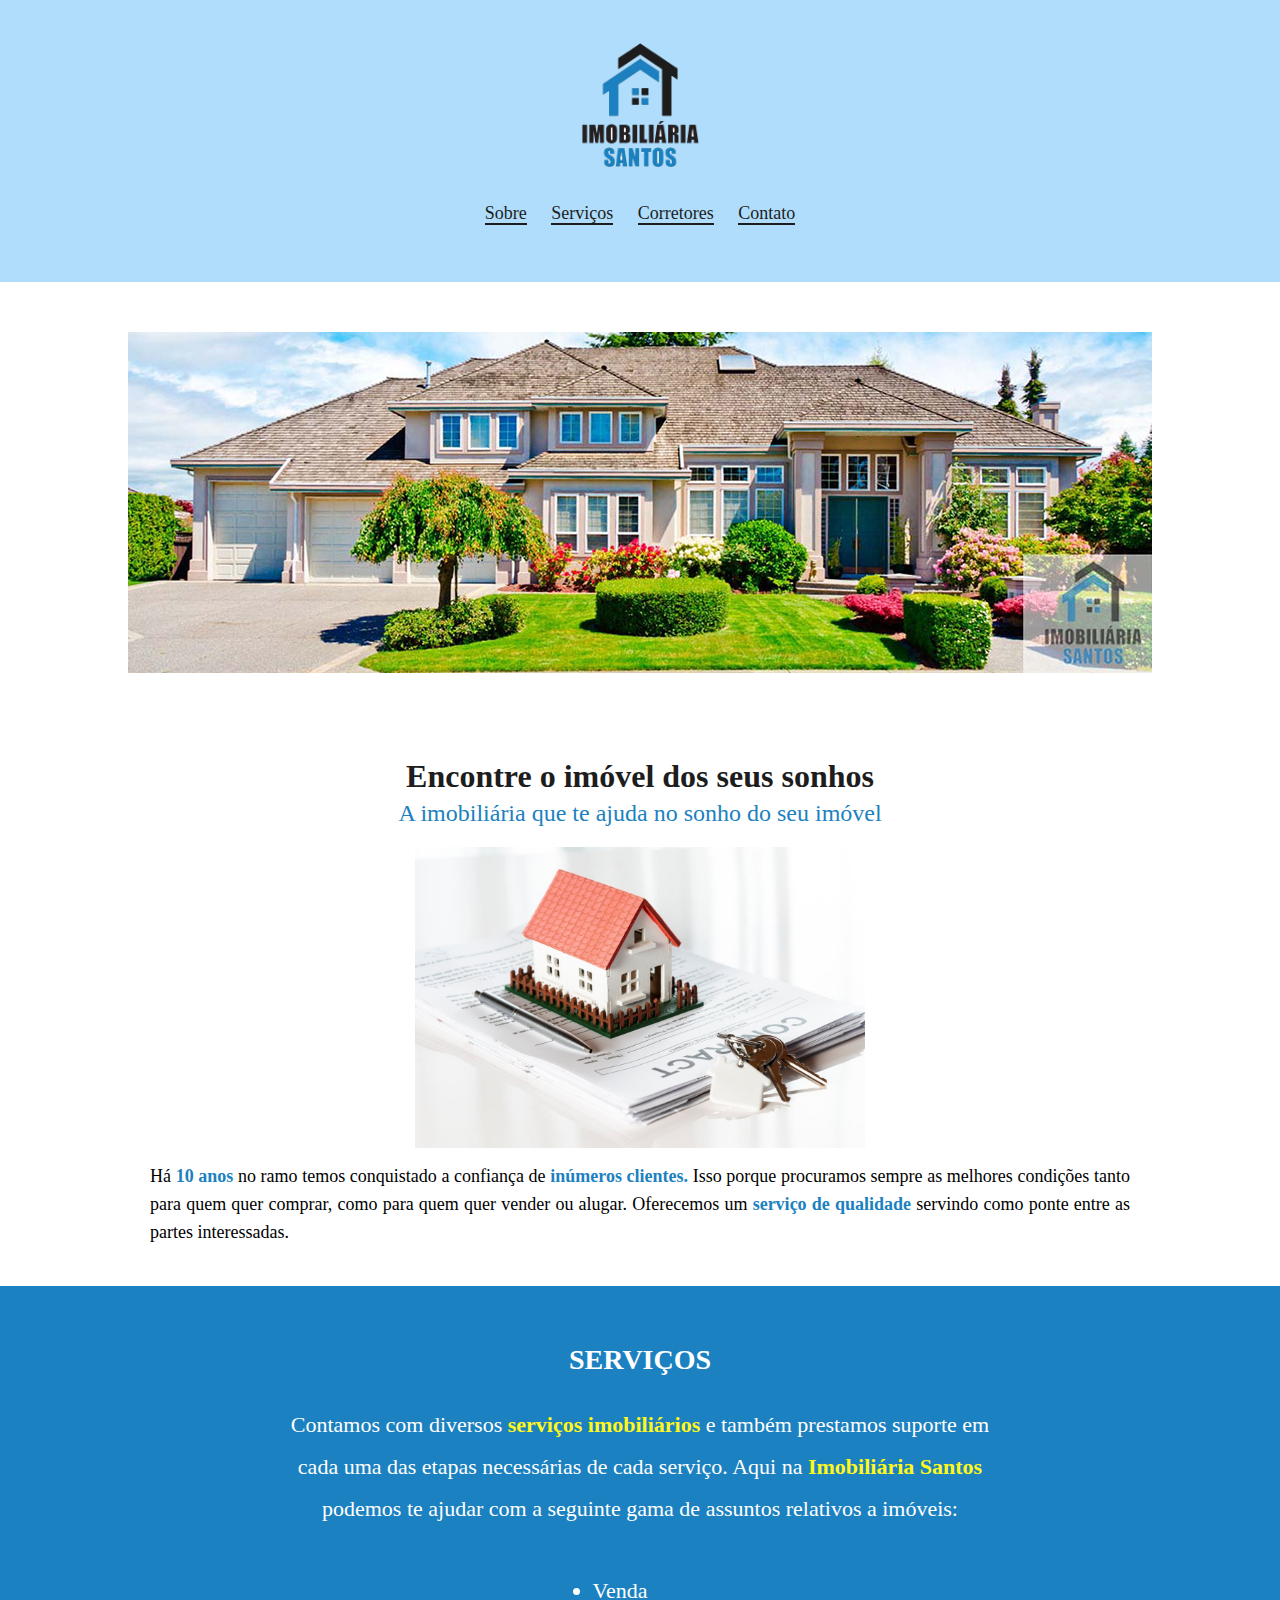
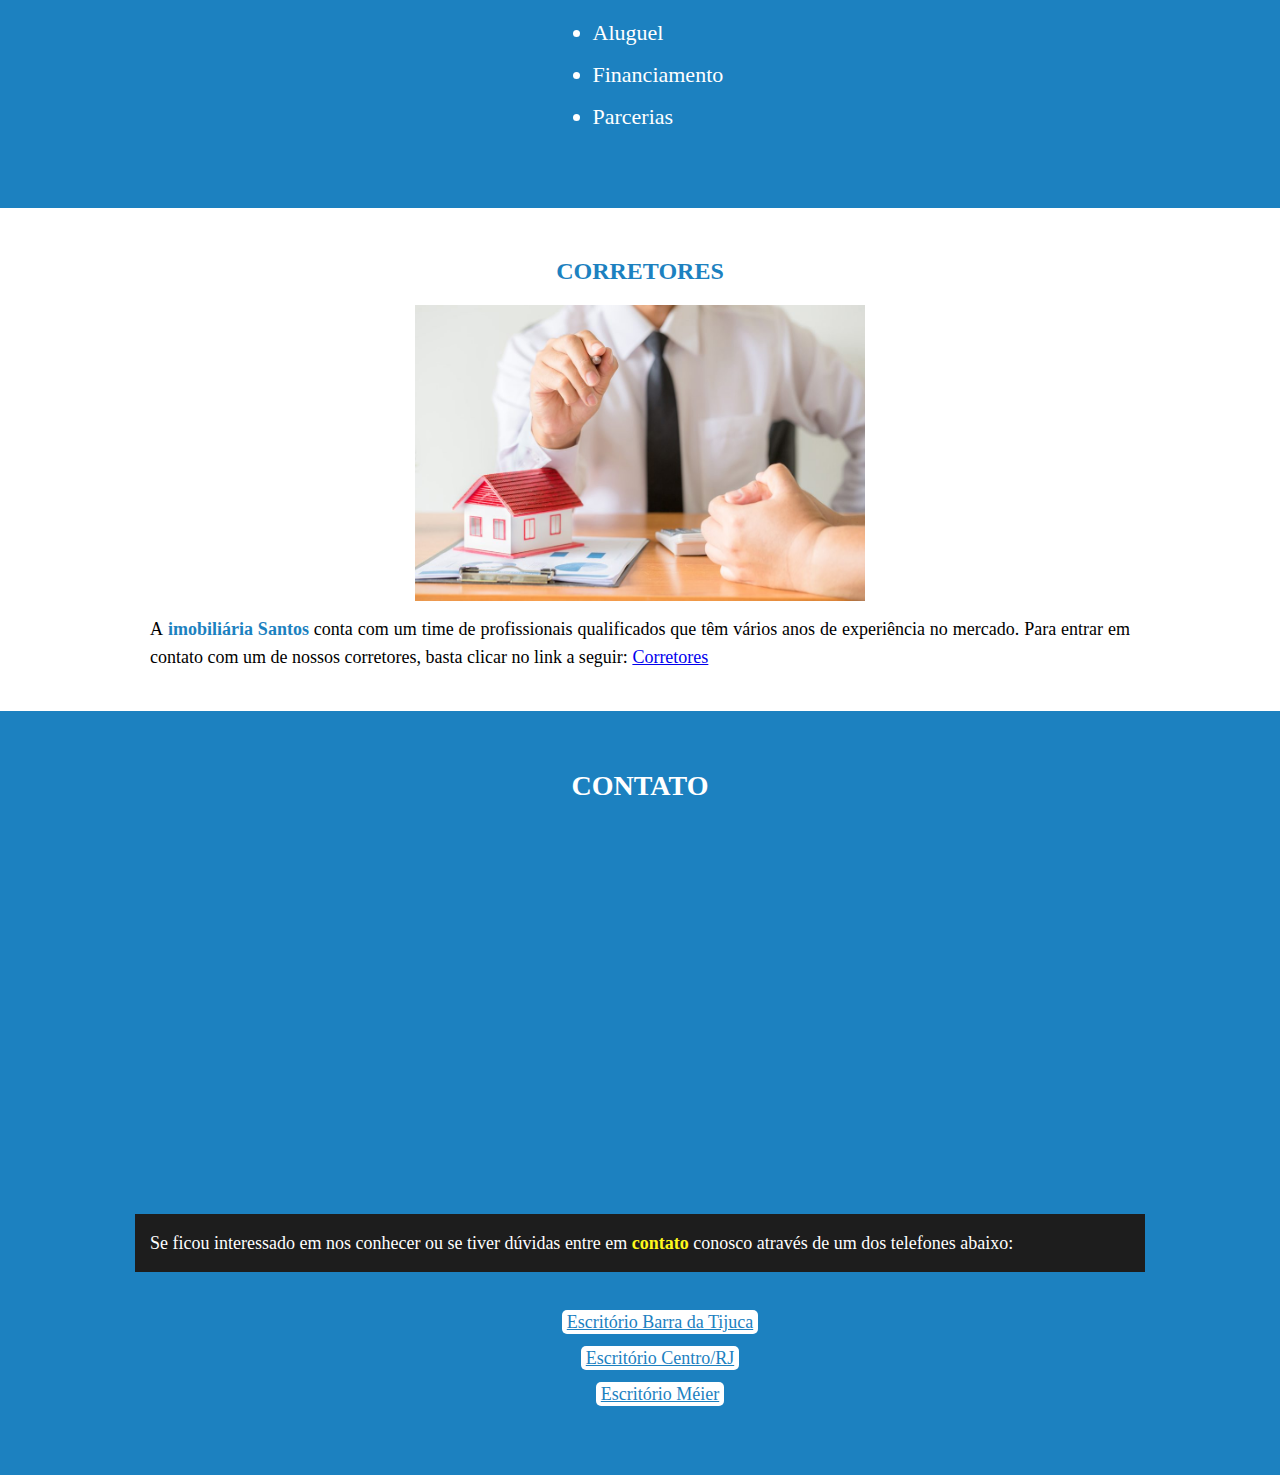
<file: imobiliaria/index.html>
<!DOCTYPE html>
<html lang="pt-BR">
  <head>
    <meta charset="UTF-8" />
    <meta name="viewport" content="width=device-width, initial-scale=1.0" />
    <link rel="stylesheet" href="css/style.css" />
    <meta
      name="description"
      content="A imobiliária que te ajuda a conquistar seu sonho de casa propria"
    />
    <title>Imobiliária Santos</title>
  </head>
  <body>
    <header>
      <section class="apresentacao" >
        <img src="img/logo.png" alt="" />
        <p>
          <a href="#sobre">Sobre</a>
          <a href="#servicos">Serviços</a>
          <a href="#corretores">Corretores</a>
          <a href="#contato">Contato</a>
        </p>
      </section>
    </header>
    <main>
      <section class="banner">
        <img
          src="img/banner.jpg"
          alt="logo com a escritura Imobiliária Santos"
        />
      </section>

      <section class="sobre" id="sobre">
        <h1>Encontre o imóvel dos seus sonhos</h1>
        <h2>A imobiliária que te ajuda no sonho do seu imóvel</h2>
        <img
          src="img/imovel-assinatura.jpg"
          alt="replica de uma casa em cima de alguns papeis com a chave caindo do papel"
        />
        <p>
          Há <span class="texto-azul">10 anos</span> no ramo temos conquistado a confiança de
          <span class="texto-azul">inúmeros clientes.</span>
          Isso porque procuramos sempre as melhores condições tanto para quem
          quer comprar, como para quem quer vender ou alugar. Oferecemos um
          <span class="texto-azul">serviço de qualidade</span> servindo como ponte entre as partes
          interessadas.
        </p>
      </section>

      <section class="servicos" id="servicos">
        <h2>SERVIÇOS</h2>
        <p>
          Contamos com diversos<span class="texto-amarelo"> serviços imobiliários </span>e também
          prestamos suporte em cada uma das etapas necessárias de cada serviço.
          Aqui na <span class="texto-amarelo">Imobiliária Santos</span> podemos te ajudar com a
          seguinte gama de assuntos relativos a imóveis:
        </p>
        <ul>
          <li>Venda</li>
          <li>Aluguel</li>
          <li>Financiamento</li>
          <li>Parcerias</li>
        </ul>
      </section>

      <section class="corretores" id="corretores">
        <h2 class="texto-azul">CORRETORES</h2>
        <img src="img/corretores.jpg" alt="homem com caneta na mão" />
        <p>
          A<span class="texto-azul"> imobiliária Santos </span>conta com um time de profissionais
          qualificados que têm vários anos de experiência no mercado. Para
          entrar em contato com um de nossos corretores, basta clicar no link a
          seguir: <a href="mailto:corretores@email.com">Corretores</a>
        </p>
      </section>
    </main>

    <footer>
      <section class="contato" id="contato">
        <h2>CONTATO</h2>
        <iframe
          src="https://www.google.com/maps/embed?pb=!1m18!1m12!1m3!1d7346.254844548052!2d-43.364712467659004!3d-22.98234139602229!2m3!1f0!2f0!3f0!3m2!1i1024!2i768!4f13.1!3m3!1m2!1s0x9bda2ed54ec2e1%3A0x4431d262cad1d163!2sAv.%20Ayrton%20Senna%2C%203000%20-%20Barra%20da%20Tijuca%2C%20Rio%20de%20Janeiro%20-%20RJ%2C%2022775-904!5e0!3m2!1spt-BR!2sbr!4v1642532754862!5m2!1spt-BR!2sbr"
          width="800"
          height="350"
          style="border: 0"
          allowfullscreen=""
          loading="lazy"
        ></iframe>
        <p>
          Se ficou interessado em nos conhecer ou se tiver dúvidas entre em
          <span class="texto-amarelo">contato</span> conosco através de um dos telefones abaixo:
        </p>
        <ul>
          <li><a href="mailto:officemeier@email.com">Escritório Barra da Tijuca</a></li>
          <li><a href="mailto:officemeier@email.com">Escritório Centro/RJ</a></li>
          <li><a href="mailto:officemeier@email.com">Escritório Méier</a></li>
        </ul>
      </section>
    </footer>
  </body>
</html>
</file>
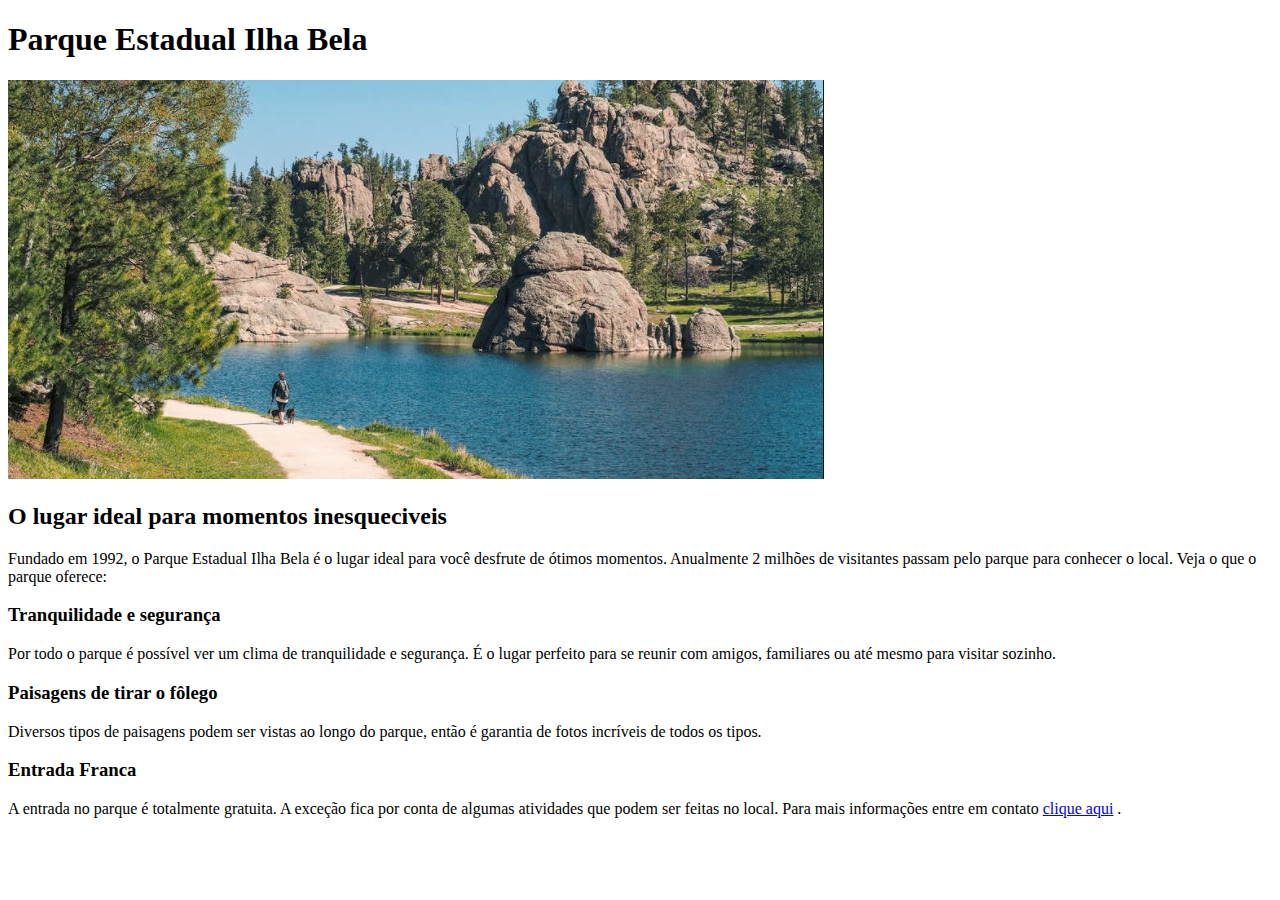
<file: parque-estadual/index.html>
<!DOCTYPE html>
<html lang="pt-br">
  <head>
    <meta charset="UTF-8" />
    <meta name="viewport" content="width=device-width, initial-scale=1.0" />
    <title>Parque estadual Ilha Bela</title>
  </head>
  <!-- Versão final -->
  <body>
    <div>
      <h1>Parque Estadual Ilha Bela</h1>
      <img
        src="img/parque-ilha-bela.jpg"
        alt="Imagem de rochas ao fundo e um lago com uma estrada do outro lado onde passa um senhor com dois cachorros"
        title="parque"
      />
      <h2>O lugar ideal para momentos inesqueciveis</h2>
      <p>
        Fundado em 1992, o Parque Estadual Ilha Bela é o lugar ideal para você
        desfrute de ótimos momentos. Anualmente 2 milhões de visitantes passam
        pelo parque para conhecer o local. Veja o que o parque oferece:
      </p>
    </div>
    <div>
      <h3>Tranquilidade e segurança</h3>
      <p>
        Por todo o parque é possível ver um clima de tranquilidade e segurança.
        É o lugar perfeito para se reunir com amigos, familiares ou até mesmo
        para visitar sozinho.
      </p>
    </div>
    <div>
      <h3>Paisagens de tirar o fôlego</h3>
      <p>
        Diversos tipos de paisagens podem ser vistas ao longo do parque, então é
        garantia de fotos incríveis de todos os tipos.
      </p>
    </div>
    <div>
      <h3>Entrada Franca</h3>
      <p>
        A entrada no parque é totalmente gratuita. A exceção fica por conta de
        algumas atividades que podem ser feitas no local. Para mais informações
        entre em contato <a href="tel: +5521999999999">clique aqui</a> .
      </p>
    </div>
  </body>
</html>
</file>
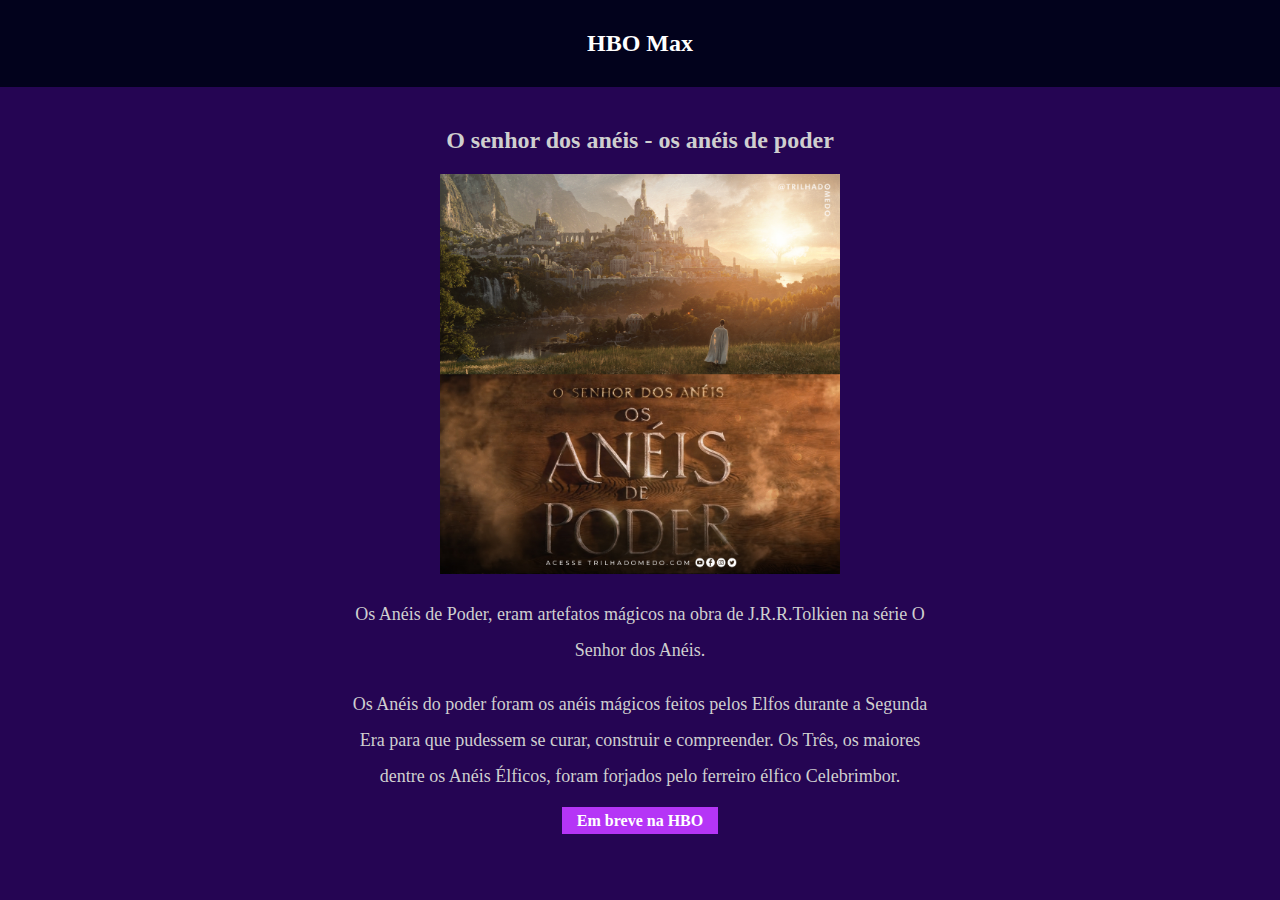
<file: Propostos/SenhorDosAneis/index.html>
<!DOCTYPE html>
<html lang="en">
<head>
  <meta charset="UTF-8">
  <meta http-equiv="X-UA-Compatible" content="IE=edge">
  <meta name="viewport" content="width=device-width, initial-scale=1.0">
	<link rel="stylesheet" href="style/style.css">
  <title>Senhor dos Aneis :: HBO Max</title>
</head>
<body>
	<div class="topo">
	<h2>HBO Max</h2>
	</div>
	
	<div class="conteudo">
		<h2>O senhor dos anéis - os anéis de poder</h2>
		<img src="img/capa.jpg" alt="capa">

		<p>Os Anéis de Poder, eram artefatos mágicos na obra de J.R.R.Tolkien na série O Senhor dos Anéis. </p>

		<p> Os Anéis do poder foram os anéis mágicos feitos pelos Elfos durante a Segunda Era para que pudessem se curar, construir e compreender. Os Três, os maiores dentre os Anéis Élficos, foram forjados pelo ferreiro élfico Celebrimbor.</p>

      <span class="texto-destaque">Em breve na HBO</span>
	</div>
</body>
</html>
</file>
<file: imobiliaria/css/style.css>
body{
  margin: 0;
  font-family: Tahoma;
  box-sizing: border-box;
}

section{
  padding: 30px  0 ;
  text-align: center;
}

p{
  margin: 10px auto;
  width: 980px;
  text-align: justify;
  font-size: 18px;
  line-height: 28px;
}

p span{
  font-weight: bold; 
}

.texto-amarelo{
  color: #fff81b;
}
/*cabeçario seção 1*/
.apresentacao{
  background-color: #afddfb;
}

.apresentacao img{
  width: 150px;
}

.apresentacao p{
  margin: 15px auto 25px auto;
  text-align: center;
}

.apresentacao p a{
  font-size: 18px;
  color: #1d1d1d;
  text-decoration: none;
  margin: 0 10px;
  border-bottom: solid 2px #1d1d1d;
}
/* banner seção 2*/
.banner {
  margin-top: 50px;
  padding-top: 0;
}

/* sobre secção 3*/
.sobre h1{ 
color: #1d1d1d;
margin-bottom: 5px;
}

.sobre h2{
  color: #1c81c0;
  margin-top: 0;
  font-weight: normal;
}

.sobre img,.corretores img{
  width: 450px;
}

/*serviços seção 4 */
.servicos,.contato{
  background-color: #1c81c0;
}

.servicos h2,.contato h2{
  color: #fff;
  font-size: 28px;
  line-height: 42px;
}

.servicos p{
  color: #fff;
  line-height: 42px;
  font-size: 22px;
  text-align: center;
  width: 700px;
}

.servicos ul{
  margin: 40px auto;
  width: 135px;
}

.servicos ul li{
  color: #fff;
  line-height: 42px;
  text-align: left;
  font-size: 22px;
}

/*contato seção 6*/

footer{
  text-align: center;
}

.contato p{
  color: #fff;
  background-color: #1d1d1d;
  padding: 15px;
  margin: 30px auto;
}

.contato ul{
  list-style: none;
  margin: 40px auto;
  width: 210px;
}

.contato ul li{
  margin-top: 15px;
  text-align: center;
  font-size: 18px;
}

.contato ul li a{
background-color: #fff;
color: #1c81c1;
padding: 2px 5px;
border-radius: 5px;
}

.texto-azul{
  color: #1c81c0;
}
</file>
<file: Propostos/SenhorDosAneis/style/style.css>
body {
    margin: 0;
    padding: 0;
    background-color: #250553;
  }

  .topo {
    background-color: #02021c;
    /* height: 50px; */
    padding: 10px 0;
    text-align: center;
    color: #fff;
  }

  h1 {
    margin: 0;
    color: #fff;
    font-size: 18px;
  }

  .conteudo {
    color: #cfcfcf;
    padding: 20px 80px;
    text-align: center;
    margin: 0 auto;
    width: 600px;
  }
  img {
    height: 400px;
  }
  p {
    font-size: 18px;
    line-height: 36px;
  }

  .texto-destaque {
    background-color: #b535f6;
    color: #fff;
    padding: 5px 15px;
    font-weight: bold;
  }
</file>
